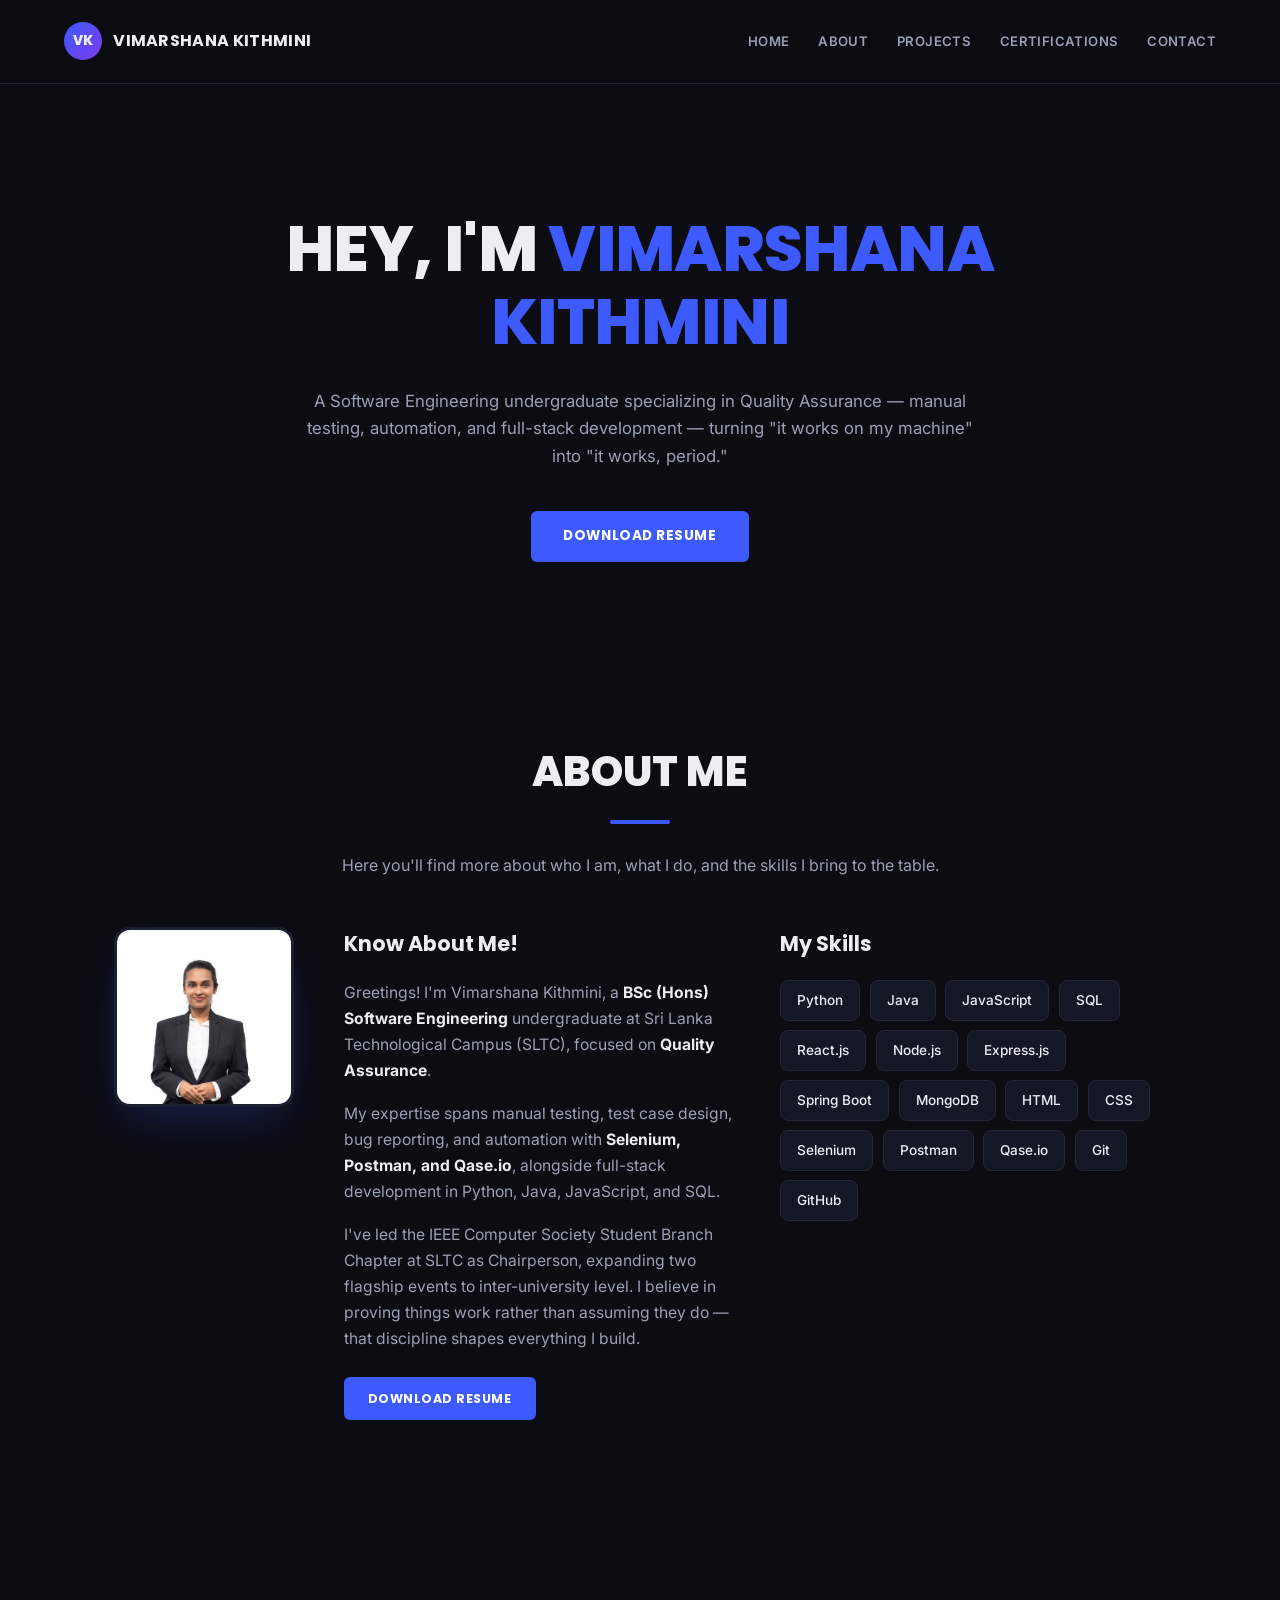
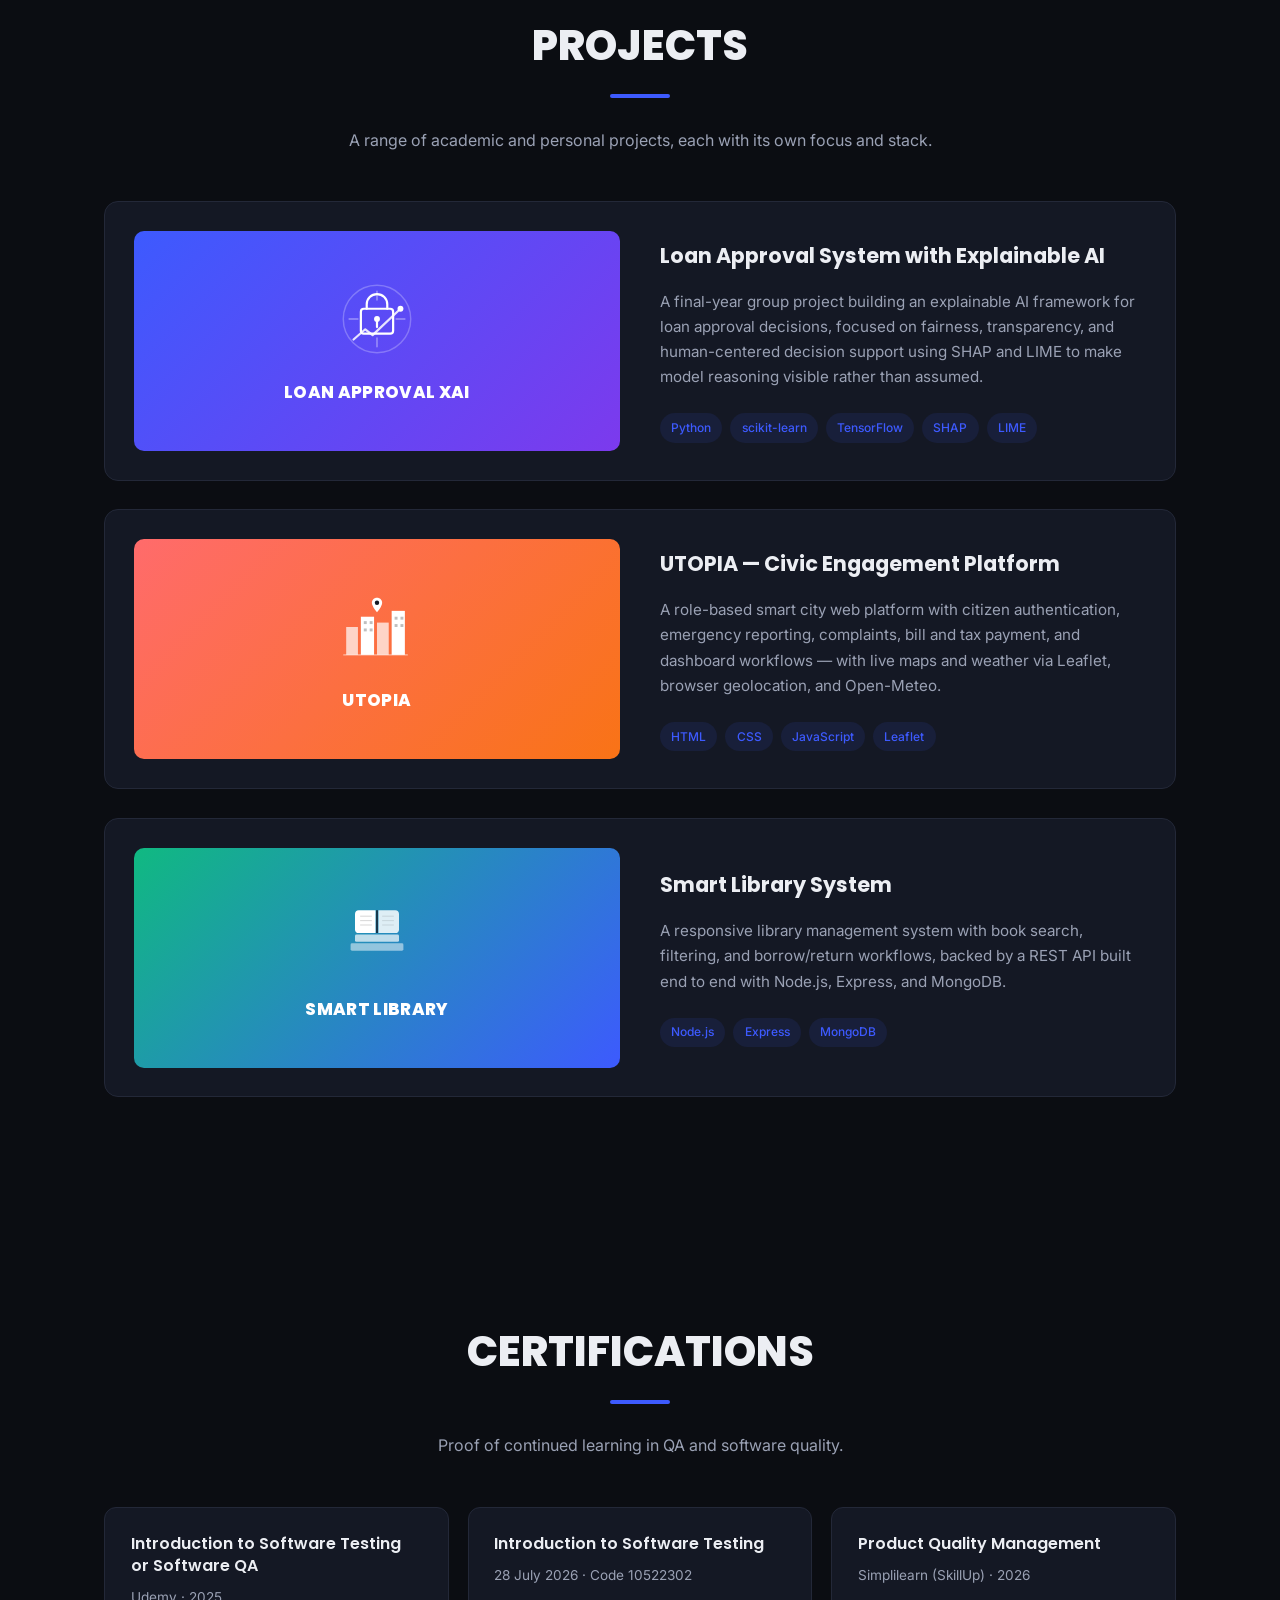
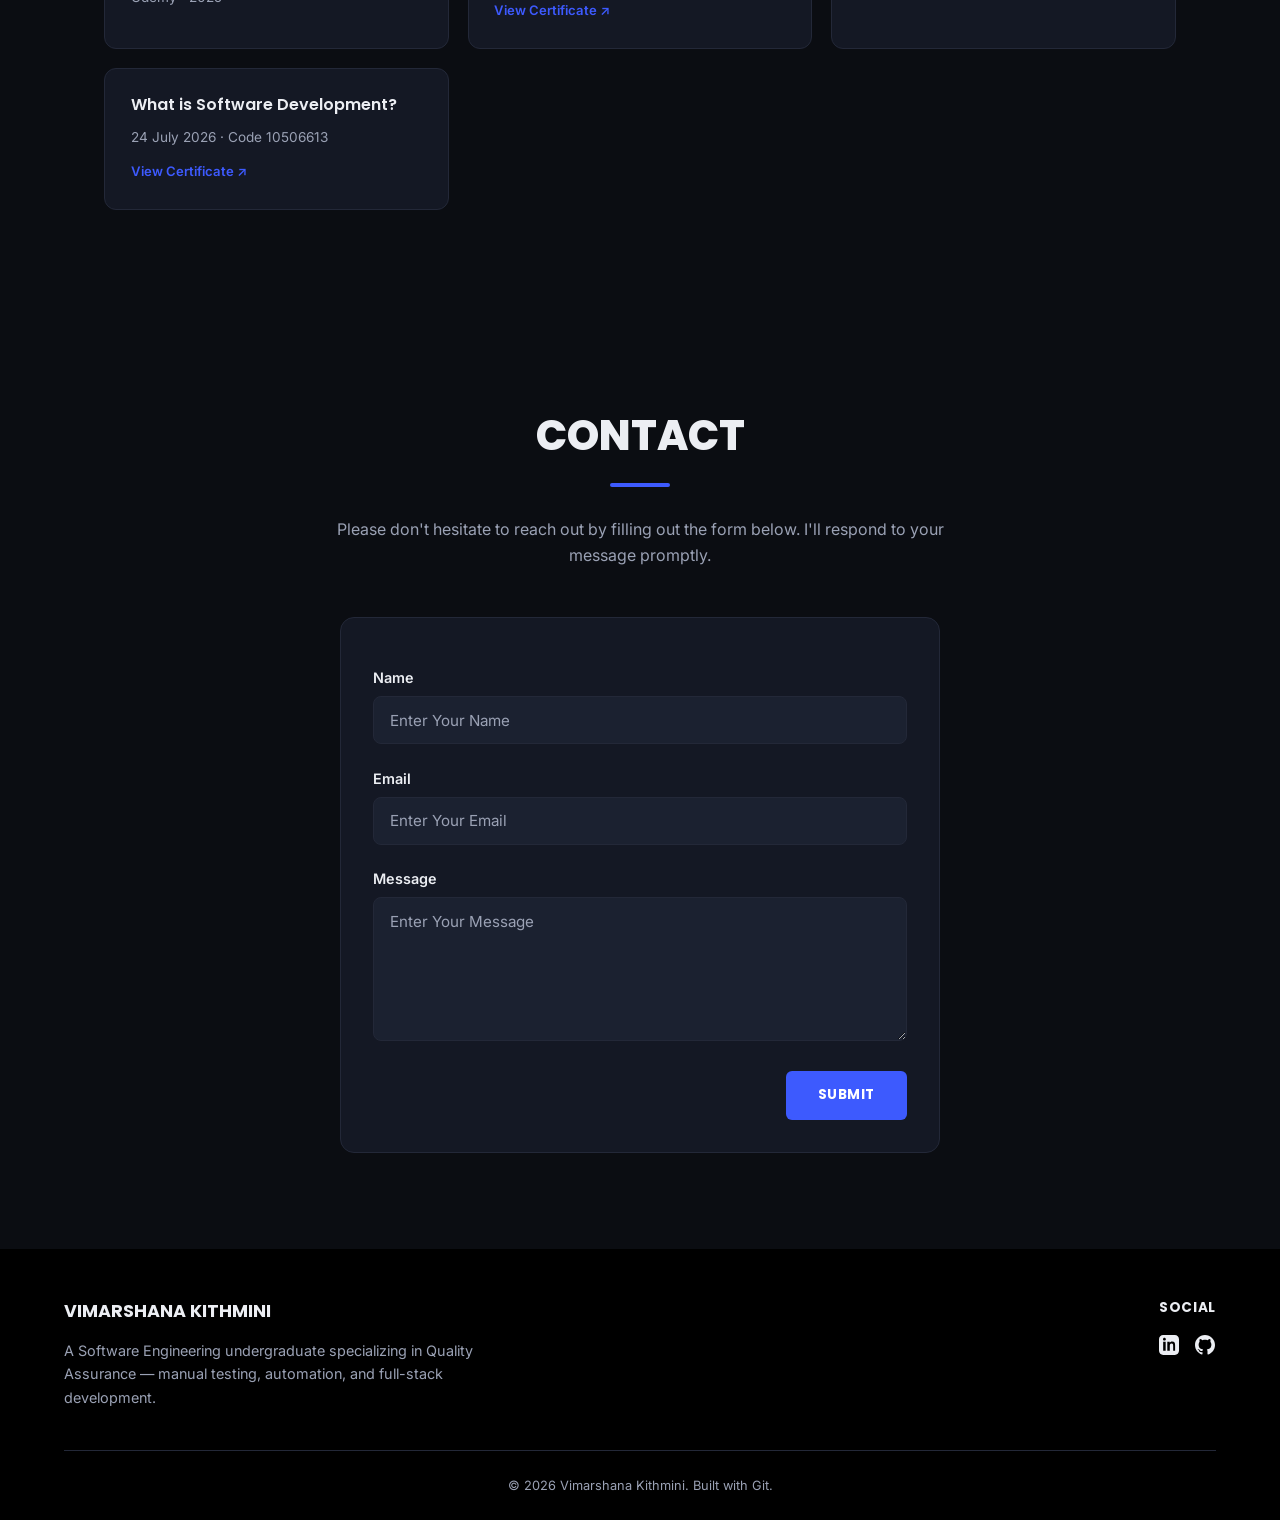
<file: index.html>
<!DOCTYPE html>
<html lang="en">
<head>
<meta charset="UTF-8">
<meta name="viewport" content="width=device-width, initial-scale=1.0">
<title>Vimarshana Kithmini — Software Engineer &amp; QA</title>
<meta name="description" content="Portfolio of Vimarshana Kithmini — Software Engineering undergraduate, QA specialist, and builder.">
<link rel="preconnect" href="https://fonts.googleapis.com">
<link rel="preconnect" href="https://fonts.gstatic.com" crossorigin>
<link href="https://fonts.googleapis.com/css2?family=Poppins:wght@600;700;800&family=Inter:wght@400;500;600&display=swap" rel="stylesheet">
<link rel="stylesheet" href="style.css">
</head>
<body>

<header class="nav">
  <div class="nav-brand">
    <span class="nav-logo">VK</span>
    <span class="nav-name">VIMARSHANA KITHMINI</span>
  </div>
  <nav class="nav-links">
    <a href="#home">HOME</a>
    <a href="#about">ABOUT</a>
    <a href="#projects">PROJECTS</a>
    <a href="#certifications">CERTIFICATIONS</a>
    <a href="#contact">CONTACT</a>
  </nav>
</header>

<main>

  <section id="home" class="hero">
    <h1 class="hero-title">HEY, I'M <span>VIMARSHANA KITHMINI</span></h1>
    <p class="hero-sub">
      A Software Engineering undergraduate specializing in Quality Assurance — manual testing, automation,
      and full-stack development — turning "it works on my machine" into "it works, period."
    </p>
    <div class="hero-actions">
      <a href="Kithmini_CV.pdf" download class="btn btn-primary">DOWNLOAD RESUME</a>
    </div>
  </section>

  <section id="about" class="about">
    <h2 class="section-title">ABOUT ME</h2>
    <div class="title-underline"></div>
    <p class="section-sub">Here you'll find more about who I am, what I do, and the skills I bring to the table.</p>

    <div class="about-grid">
      <div class="about-photo-col">
        <div class="about-photo-wrap">
          <img src="[data-uri]" alt="Vimarshana Kithmini" class="about-photo">
        </div>
      </div>

      <div class="about-text-col">
        <h3>Know About Me!</h3>
        <p>
          Greetings! I'm Vimarshana Kithmini, a <strong>BSc (Hons) Software Engineering</strong> undergraduate
          at Sri Lanka Technological Campus (SLTC), focused on <strong>Quality Assurance</strong>.
        </p>
        <p>
          My expertise spans manual testing, test case design, bug reporting, and automation with
          <strong> Selenium, Postman, and Qase.io</strong>, alongside full-stack development in
          Python, Java, JavaScript, and SQL.
        </p>
        <p>
          I've led the IEEE Computer Society Student Branch Chapter at SLTC as Chairperson, expanding two
          flagship events to inter-university level. I believe in proving things work rather than assuming
          they do — that discipline shapes everything I build.
        </p>
        <a href="Kithmini_CV.pdf" download class="btn btn-primary btn-small">DOWNLOAD RESUME</a>
      </div>

      <div class="about-skills-col">
        <h3>My Skills</h3>
        <div class="skill-pills">
          <span>Python</span><span>Java</span><span>JavaScript</span><span>SQL</span>
          <span>React.js</span><span>Node.js</span><span>Express.js</span><span>Spring Boot</span>
          <span>MongoDB</span><span>HTML</span><span>CSS</span><span>Selenium</span>
          <span>Postman</span><span>Qase.io</span><span>Git</span><span>GitHub</span>
        </div>
      </div>
    </div>
  </section>

  <section id="projects" class="projects">
    <h2 class="section-title">PROJECTS</h2>
    <div class="title-underline"></div>
    <p class="section-sub">A range of academic and personal projects, each with its own focus and stack.</p>

    <div class="project-card">
      <div class="project-visual project-visual-1">
        <svg viewBox="0 0 120 120" class="project-icon" xmlns="http://www.w3.org/2000/svg">
          <circle cx="60" cy="60" r="46" fill="none" stroke="rgba(255,255,255,0.25)" stroke-width="2"/>
          <path d="M60 22 L60 34 M60 86 L60 98 M22 60 L34 60 M86 60 L98 60" stroke="rgba(255,255,255,0.4)" stroke-width="2" stroke-linecap="round"/>
          <rect x="38" y="46" width="44" height="34" rx="4" fill="none" stroke="#fff" stroke-width="3"/>
          <path d="M46 46 v-6 a14 14 0 0 1 28 0 v6" fill="none" stroke="#fff" stroke-width="3" stroke-linecap="round"/>
          <circle cx="60" cy="60" r="4" fill="#fff"/>
          <path d="M60 64 L60 71" stroke="#fff" stroke-width="3" stroke-linecap="round"/>
          <path d="M28 88 L44 74 L54 82 L92 46" fill="none" stroke="rgba(255,255,255,0.85)" stroke-width="3" stroke-linecap="round" stroke-linejoin="round"/>
          <circle cx="92" cy="46" r="4" fill="#fff"/>
        </svg>
        <span class="project-icon-label">LOAN APPROVAL XAI</span>
      </div>
      <div class="project-info">
        <h3>Loan Approval System with Explainable AI</h3>
        <p>
          A final-year group project building an explainable AI framework for loan approval decisions,
          focused on fairness, transparency, and human-centered decision support using SHAP and LIME to
          make model reasoning visible rather than assumed.
        </p>
        <ul class="project-tags">
          <li>Python</li><li>scikit-learn</li><li>TensorFlow</li><li>SHAP</li><li>LIME</li>
        </ul>
      </div>
    </div>

    <div class="project-card">
      <div class="project-visual project-visual-2">
        <svg viewBox="0 0 120 120" class="project-icon" xmlns="http://www.w3.org/2000/svg">
          <rect x="18" y="60" width="16" height="38" fill="rgba(255,255,255,0.7)"/>
          <rect x="38" y="46" width="18" height="52" fill="#fff"/>
          <rect x="60" y="54" width="16" height="44" fill="rgba(255,255,255,0.7)"/>
          <rect x="80" y="38" width="18" height="60" fill="#fff"/>
          <rect x="42" y="52" width="4" height="4" fill="rgba(0,0,0,0.25)"/>
          <rect x="50" y="52" width="4" height="4" fill="rgba(0,0,0,0.25)"/>
          <rect x="42" y="62" width="4" height="4" fill="rgba(0,0,0,0.25)"/>
          <rect x="50" y="62" width="4" height="4" fill="rgba(0,0,0,0.25)"/>
          <rect x="84" y="46" width="4" height="4" fill="rgba(0,0,0,0.25)"/>
          <rect x="92" y="46" width="4" height="4" fill="rgba(0,0,0,0.25)"/>
          <rect x="84" y="56" width="4" height="4" fill="rgba(0,0,0,0.25)"/>
          <rect x="92" y="56" width="4" height="4" fill="rgba(0,0,0,0.25)"/>
          <line x1="14" y1="98" x2="102" y2="98" stroke="rgba(255,255,255,0.5)" stroke-width="2"/>
          <path d="M60 20 C64 20 67 23 67 27 C67 32 60 40 60 40 C60 40 53 32 53 27 C53 23 56 20 60 20 Z" fill="#fff"/>
          <circle cx="60" cy="27" r="3" fill="var(--surface, #1a1e2a)"/>
        </svg>
        <span class="project-icon-label">UTOPIA</span>
      </div>
      <div class="project-info">
        <h3>UTOPIA — Civic Engagement Platform</h3>
        <p>
          A role-based smart city web platform with citizen authentication, emergency reporting, complaints,
          bill and tax payment, and dashboard workflows — with live maps and weather via Leaflet, browser
          geolocation, and Open-Meteo.
        </p>
        <ul class="project-tags">
          <li>HTML</li><li>CSS</li><li>JavaScript</li><li>Leaflet</li>
        </ul>
      </div>
    </div>

    <div class="project-card">
      <div class="project-visual project-visual-3">
        <svg viewBox="0 0 120 120" class="project-icon" xmlns="http://www.w3.org/2000/svg">
          <rect x="24" y="70" width="72" height="10" rx="2" fill="rgba(255,255,255,0.5)"/>
          <rect x="30" y="58" width="60" height="10" rx="2" fill="rgba(255,255,255,0.7)"/>
          <g>
            <path d="M30 30 C30 27 32 25 35 25 L58 25 L58 56 L35 56 C32 56 30 54 30 51 Z" fill="#fff"/>
            <path d="M90 30 C90 27 88 25 85 25 L62 25 L62 56 L85 56 C88 56 90 54 90 51 Z" fill="rgba(255,255,255,0.85)"/>
            <line x1="60" y1="25" x2="60" y2="56" stroke="var(--surface, #1a1e2a)" stroke-width="2"/>
          </g>
          <line x1="37" y1="33" x2="53" y2="33" stroke="rgba(0,0,0,0.15)" stroke-width="1.5"/>
          <line x1="37" y1="39" x2="53" y2="39" stroke="rgba(0,0,0,0.15)" stroke-width="1.5"/>
          <line x1="37" y1="45" x2="53" y2="45" stroke="rgba(0,0,0,0.15)" stroke-width="1.5"/>
          <line x1="67" y1="33" x2="83" y2="33" stroke="rgba(0,0,0,0.1)" stroke-width="1.5"/>
          <line x1="67" y1="39" x2="83" y2="39" stroke="rgba(0,0,0,0.1)" stroke-width="1.5"/>
          <line x1="67" y1="45" x2="83" y2="45" stroke="rgba(0,0,0,0.1)" stroke-width="1.5"/>
        </svg>
        <span class="project-icon-label">SMART LIBRARY</span>
      </div>
      <div class="project-info">
        <h3>Smart Library System</h3>
        <p>
          A responsive library management system with book search, filtering, and borrow/return workflows,
          backed by a REST API built end to end with Node.js, Express, and MongoDB.
        </p>
        <ul class="project-tags">
          <li>Node.js</li><li>Express</li><li>MongoDB</li>
        </ul>
      </div>
    </div>
  </section>

  <section id="certifications" class="certifications">
    <h2 class="section-title">CERTIFICATIONS</h2>
    <div class="title-underline"></div>
    <p class="section-sub">Proof of continued learning in QA and software quality.</p>

    <div class="cert-grid">
      <div class="cert-card">
        <h4>Introduction to Software Testing or Software QA</h4>
        <span>Udemy · 2025</span>
      </div>
      <div class="cert-card">
        <h4>Introduction to Software Testing</h4>
        <span>28 July 2026 · Code 10522302</span>
        <a href="Introduction_to_Software_Testing.pdf" target="_blank" rel="noopener" class="cert-link">View Certificate ↗</a>
      </div>
      <div class="cert-card">
        <h4>Product Quality Management</h4>
        <span>Simplilearn (SkillUp) · 2026</span>
      </div>
      <div class="cert-card">
        <h4>What is Software Development?</h4>
        <span>24 July 2026 · Code 10506613</span>
        <a href="What_is_Software_Development.pdf" target="_blank" rel="noopener" class="cert-link">View Certificate ↗</a>
      </div>
    </div>
  </section>

  <section id="contact" class="contact">
    <h2 class="section-title">CONTACT</h2>
    <div class="title-underline"></div>
    <p class="section-sub">Please don't hesitate to reach out by filling out the form below. I'll respond to your message promptly.</p>

    <form class="contact-form" id="contactForm">
      <label for="name">Name</label>
      <input type="text" id="name" name="name" placeholder="Enter Your Name" required>

      <label for="email">Email</label>
      <input type="email" id="email" name="email" placeholder="Enter Your Email" required>

      <label for="message">Message</label>
      <textarea id="message" name="message" rows="6" placeholder="Enter Your Message" required></textarea>

      <button type="submit" class="btn btn-primary">SUBMIT</button>
    </form>
  </section>

</main>

<footer class="footer">
  <div class="footer-content">
    <div class="footer-about">
      <h3>VIMARSHANA KITHMINI</h3>
      <p>A Software Engineering undergraduate specializing in Quality Assurance — manual testing, automation, and full-stack development.</p>
    </div>
    <div class="footer-social">
      <h4>SOCIAL</h4>
      <div class="footer-icons">
        <a href="https://www.linkedin.com/in/vimarshana-kithmini-ab395331b" target="_blank" rel="noopener" aria-label="LinkedIn">
          <svg viewBox="0 0 24 24" width="20" height="20" fill="currentColor"><path d="M19 0h-14c-2.76 0-5 2.24-5 5v14c0 2.76 2.24 5 5 5h14c2.76 0 5-2.24 5-5v-14c0-2.76-2.24-5-5-5zm-11 19h-3v-11h3v11zm-1.5-12.27c-.97 0-1.75-.79-1.75-1.76s.78-1.76 1.75-1.76 1.75.79 1.75 1.76-.78 1.76-1.75 1.76zm13.5 12.27h-3v-5.6c0-1.34-.03-3.07-1.87-3.07-1.87 0-2.16 1.46-2.16 2.97v5.7h-3v-11h2.88v1.5h.04c.4-.76 1.38-1.56 2.84-1.56 3.04 0 3.6 2 3.6 4.59v6.47z"/></svg>
        </a>
        <a href="https://github.com/kithmini26" target="_blank" rel="noopener" aria-label="GitHub">
          <svg viewBox="0 0 24 24" width="20" height="20" fill="currentColor"><path d="M12 0c-6.626 0-12 5.373-12 12 0 5.302 3.438 9.8 8.207 11.387.599.111.793-.261.793-.577v-2.234c-3.338.726-4.033-1.416-4.033-1.416-.546-1.387-1.333-1.756-1.333-1.756-1.089-.745.083-.729.083-.729 1.205.084 1.839 1.237 1.839 1.237 1.07 1.834 2.807 1.304 3.492.997.107-.775.418-1.305.762-1.604-2.665-.305-5.467-1.334-5.467-5.931 0-1.311.469-2.381 1.236-3.221-.124-.303-.535-1.524.117-3.176 0 0 1.008-.322 3.301 1.23.957-.266 1.983-.399 3.003-.404 1.02.005 2.047.138 3.006.404 2.291-1.552 3.297-1.23 3.297-1.23.653 1.653.242 2.874.118 3.176.77.84 1.235 1.911 1.235 3.221 0 4.609-2.807 5.624-5.479 5.921.43.372.823 1.102.823 2.222v3.293c0 .319.192.694.801.576 4.765-1.589 8.199-6.086 8.199-11.386 0-6.627-5.373-12-12-12z"/></svg>
        </a>
      </div>
    </div>
  </div>
  <p class="footer-copy">© <span id="year"></span> Vimarshana Kithmini. Built with Git.</p>
</footer>

<script src="script.js"></script>
</body>
</html>
</file>
<file: style.css>
/* ---------- Design tokens ---------- */
:root{
  --bg: #0B0D12;
  --surface: #141824;
  --surface-2: #1B2130;
  --text: #ECEEF3;
  --muted: #9AA1B4;
  --accent: #3D5AFE;
  --accent-soft: #3D5AFE1a;
  --border: #232838;

  --font-display: 'Poppins', sans-serif;
  --font-body: 'Inter', sans-serif;
}

*{ box-sizing: border-box; }
html{ scroll-behavior: smooth; }

body{
  margin: 0;
  background: var(--bg);
  color: var(--text);
  font-family: var(--font-body);
  line-height: 1.65;
  -webkit-font-smoothing: antialiased;
}

a{ color: inherit; text-decoration: none; }
:focus-visible{ outline: 2px solid var(--accent); outline-offset: 3px; }

/* ---------- Nav ---------- */
.nav{
  position: sticky; top: 0; z-index: 10;
  display: flex; justify-content: space-between; align-items: center;
  padding: 1.4rem clamp(1.5rem, 6vw, 4rem);
  background: rgba(11,13,18,0.9);
  backdrop-filter: blur(10px);
  border-bottom: 1px solid var(--border);
  flex-wrap: wrap;
  gap: 1rem;
}
.nav-brand{ display: flex; align-items: center; gap: 0.7rem; }
.nav-logo{
  width: 38px; height: 38px;
  border-radius: 50%;
  background: linear-gradient(135deg, var(--accent), #7C3AED);
  display: flex; align-items: center; justify-content: center;
  font-family: var(--font-display);
  font-weight: 800;
  font-size: 0.85rem;
}
.nav-name{
  font-family: var(--font-display);
  font-weight: 700;
  font-size: 1rem;
  letter-spacing: 0.02em;
}
.nav-links{ display: flex; gap: 1.8rem; font-size: 0.82rem; font-weight: 600; color: var(--muted); letter-spacing: 0.03em; flex-wrap: wrap; }
.nav-links a{ transition: color 0.2s ease; }
.nav-links a:hover{ color: var(--accent); }

/* ---------- Hero ---------- */
.hero{
  text-align: center;
  padding: clamp(4rem, 12vw, 8rem) clamp(1.5rem, 6vw, 4rem) clamp(3rem, 8vw, 5rem);
  max-width: 1000px;
  margin: 0 auto;
}
.hero-title{
  font-family: var(--font-display);
  font-weight: 800;
  font-size: clamp(2.1rem, 6vw, 4rem);
  line-height: 1.15;
  margin: 0 0 1.8rem;
  text-transform: uppercase;
  letter-spacing: -0.01em;
}
.hero-title span{ color: var(--accent); }
.hero-sub{
  color: var(--muted);
  font-size: 1.05rem;
  max-width: 680px;
  margin: 0 auto 2.5rem;
}
.hero-actions{ display: flex; justify-content: center; gap: 1rem; flex-wrap: wrap; }

.btn{
  display: inline-block;
  padding: 0.9rem 2rem;
  border-radius: 6px;
  font-family: var(--font-display);
  font-weight: 700;
  font-size: 0.85rem;
  letter-spacing: 0.04em;
  transition: all 0.2s ease;
}
.btn-primary{ background: var(--accent); color: #fff; }
.btn-primary:hover{ background: #5470ff; transform: translateY(-2px); }
.btn-secondary{ background: var(--surface); border: 1px solid var(--border); color: var(--text); }
.btn-secondary:hover{ border-color: var(--accent); transform: translateY(-2px); }
.btn-small{ padding: 0.7rem 1.5rem; font-size: 0.78rem; }

/* ---------- Sections ---------- */
main > section{
  padding: clamp(3.5rem, 8vw, 6rem) clamp(1.5rem, 6vw, 4rem);
  max-width: 1200px;
  margin: 0 auto;
  text-align: center;
}
.section-title{
  font-family: var(--font-display);
  font-weight: 800;
  font-size: clamp(1.8rem, 4vw, 2.6rem);
  text-transform: uppercase;
  margin: 0 0 0.8rem;
}
.title-underline{
  width: 60px; height: 4px;
  background: var(--accent);
  margin: 0 auto 1.8rem;
  border-radius: 2px;
}
.section-sub{ color: var(--muted); max-width: 620px; margin: 0 auto 3rem; font-size: 1rem; }

/* ---------- About ---------- */
.about-grid{
  display: grid;
  grid-template-columns: 200px 1fr 1fr;
  gap: 2.5rem;
  text-align: left;
}
.about-photo-col{ display: flex; justify-content: center; }
.about-photo-wrap{
  width: 180px; height: 180px;
  border-radius: 16px;
  overflow: hidden;
  border: 3px solid var(--surface-2);
  box-shadow: 0 20px 50px -15px rgba(61,90,254,0.3);
}
.about-photo{ width: 100%; height: 100%; object-fit: cover; object-position: center top; display: block; }

.about-text-col h3, .about-skills-col h3{
  font-family: var(--font-display);
  font-weight: 700;
  font-size: 1.3rem;
  margin: 0 0 1.2rem;
}
.about-text-col p{ color: var(--muted); margin: 0 0 1.1rem; font-size: 0.98rem; }
.about-text-col strong{ color: var(--text); }
.about-text-col .btn{ margin-top: 0.5rem; }

.skill-pills{ display: flex; flex-wrap: wrap; gap: 0.6rem; }
.skill-pills span{
  background: var(--surface);
  border: 1px solid var(--border);
  color: var(--text);
  font-size: 0.85rem;
  font-weight: 500;
  padding: 0.5rem 1rem;
  border-radius: 8px;
}

@media (max-width: 900px){
  .about-grid{ grid-template-columns: 1fr; text-align: center; }
  .about-text-col, .about-skills-col{ text-align: left; }
}

/* ---------- Projects ---------- */
.project-card{
  display: grid;
  grid-template-columns: 1fr 1fr;
  gap: 2.5rem;
  align-items: center;
  background: var(--surface);
  border: 1px solid var(--border);
  border-radius: 14px;
  padding: 1.8rem;
  margin-bottom: 1.8rem;
  text-align: left;
  transition: border-color 0.2s ease;
}
.project-card:hover{ border-color: var(--accent); }
.project-visual{
  border-radius: 10px;
  min-height: 220px;
  display: flex; flex-direction: column; align-items: center; justify-content: center;
  gap: 1rem;
  text-align: center;
  padding: 1.5rem;
}
.project-icon{ width: 88px; height: 88px; }
.project-icon-label{
  font-family: var(--font-display);
  font-weight: 800;
  font-size: 1.05rem;
  color: #fff;
  letter-spacing: 0.02em;
}
.project-visual-1{ background: linear-gradient(135deg, #3D5AFE, #7C3AED); }
.project-visual-2{ background: linear-gradient(135deg, #FF6B6B, #F97316); }
.project-visual-3{ background: linear-gradient(135deg, #10B981, #3D5AFE); }
.project-info h3{
  font-family: var(--font-display);
  font-weight: 700;
  font-size: 1.3rem;
  margin: 0 0 1rem;
}
.project-info p{ color: var(--muted); margin: 0 0 1.5rem; font-size: 0.95rem; }

@media (max-width: 760px){
  .project-card{ grid-template-columns: 1fr; }
}

/* ---------- Certifications ---------- */
.cert-grid{
  display: grid;
  grid-template-columns: repeat(3, 1fr);
  gap: 1.2rem;
  text-align: left;
}
.cert-card{
  background: var(--surface);
  border: 1px solid var(--border);
  border-radius: 12px;
  padding: 1.6rem;
  transition: border-color 0.2s ease, transform 0.2s ease;
}
.cert-card:hover{ border-color: var(--accent); transform: translateY(-3px); }
.cert-card h4{
  font-family: var(--font-display);
  font-weight: 600;
  font-size: 1rem;
  margin: 0 0 0.6rem;
  line-height: 1.35;
}
.cert-card span{ color: var(--muted); font-size: 0.85rem; display: block; }
.cert-link{
  display: inline-block;
  margin-top: 0.8rem;
  font-size: 0.82rem;
  font-weight: 600;
  color: var(--accent);
}
.cert-link:hover{ text-decoration: underline; }

.project-tags{ list-style: none; display: flex; flex-wrap: wrap; gap: 0.5rem; margin: 0; padding: 0; }
.project-tags li{
  font-size: 0.75rem;
  color: var(--accent);
  background: var(--accent-soft);
  padding: 0.3rem 0.7rem;
  border-radius: 100px;
  font-weight: 500;
}

@media (max-width: 760px){
  .cert-grid{ grid-template-columns: 1fr; }
}

/* ---------- Contact form ---------- */
.contact-form{
  max-width: 600px;
  margin: 0 auto;
  background: var(--surface);
  border: 1px solid var(--border);
  border-radius: 14px;
  padding: 2rem;
  text-align: left;
  display: flex;
  flex-direction: column;
  gap: 0.4rem;
}
.contact-form label{
  font-weight: 600;
  font-size: 0.9rem;
  margin-top: 1rem;
}
.contact-form input,
.contact-form textarea{
  background: var(--surface-2);
  border: 1px solid var(--border);
  border-radius: 8px;
  padding: 0.85rem 1rem;
  color: var(--text);
  font-family: var(--font-body);
  font-size: 0.95rem;
  resize: vertical;
}
.contact-form input::placeholder,
.contact-form textarea::placeholder{ color: var(--muted); }
.contact-form input:focus,
.contact-form textarea:focus{ outline: 2px solid var(--accent); outline-offset: 1px; }
.contact-form button{
  align-self: flex-end;
  margin-top: 1.5rem;
  border: none;
  cursor: pointer;
}

/* ---------- Footer ---------- */
.footer{
  background: #000;
  padding: 3rem clamp(1.5rem, 6vw, 4rem) 1.5rem;
}
.footer-content{
  display: flex;
  justify-content: space-between;
  align-items: flex-start;
  max-width: 1200px;
  margin: 0 auto;
  gap: 2rem;
  flex-wrap: wrap;
}
.footer-about h3{
  font-family: var(--font-display);
  font-weight: 700;
  font-size: 1.1rem;
  margin: 0 0 0.8rem;
}
.footer-about p{ color: var(--muted); max-width: 420px; font-size: 0.9rem; margin: 0; }
.footer-social h4{
  font-family: var(--font-display);
  font-weight: 700;
  font-size: 0.85rem;
  letter-spacing: 0.05em;
  margin: 0 0 1rem;
}
.footer-icons{ display: flex; gap: 1rem; }
.footer-icons a{
  color: var(--text);
  transition: color 0.2s ease;
}
.footer-icons a:hover{ color: var(--accent); }
.footer-copy{
  text-align: center;
  color: var(--muted);
  font-size: 0.8rem;
  margin: 2.5rem 0 0;
  padding-top: 1.5rem;
  border-top: 1px solid var(--border);
}
</file>
